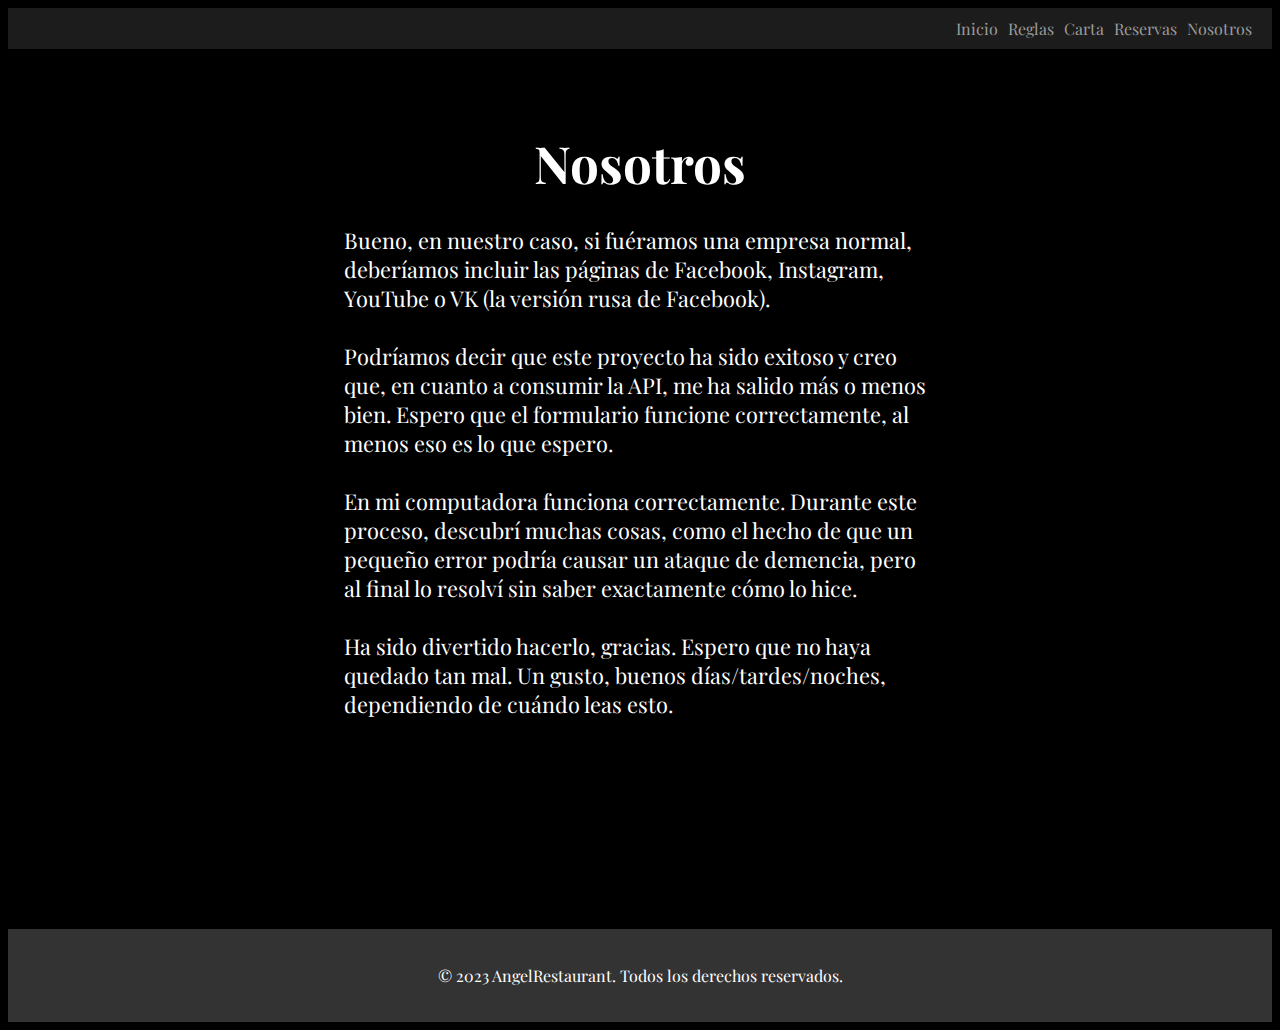
<file: tp final/HTML/nosotros.html>
<!DOCTYPE html>
<html lang="en">
<head>
    <meta charset="UTF-8">
    <meta name="viewport" content="width=device-width, initial-scale=1.0">
    <link rel="preconnect" href="https://fonts.googleapis.com">
    <link rel="preconnect" href="https://fonts.gstatic.com" crossorigin>
    <link href="https://fonts.googleapis.com/css2?family=Oxygen&family=Playfair+Display:ital@1&display=swap" rel="stylesheet">
    <link rel="stylesheet" href="../CSS/nosotros.css">
    <title>Document</title>
</head>
<body>
    <header>
        <nav class="barra-de-tareas">
            <ul>
                <li><a href="index.html">Inicio</a></li>
                <li><a href="reglas.html">Reglas</a></li>
                <li><a href="carta.html">Carta</a></li>
                <li><a href="reservas.html">Reservas</a></li>
                <li><a href="nosotros.html">Nosotros</a></li>
            </ul>
        </nav>
    </header>
    <main>
        <div class="flex-container">
            <section class="flex1">
                <h1>Nosotros</h1>
                <p>
                    Bueno, en nuestro caso, si fuéramos una empresa normal, deberíamos incluir las páginas de Facebook, Instagram, YouTube o VK (la versión rusa de Facebook). 
                    
                    Podríamos decir que este proyecto ha sido exitoso y creo que, en cuanto a consumir la API, me ha salido más o menos bien. Espero que el formulario funcione correctamente, al menos eso es lo que espero. 
                    
                    En mi computadora funciona correctamente. Durante este proceso, descubrí muchas cosas, como el hecho de que un pequeño error podría causar un ataque de demencia, pero al final lo resolví sin saber exactamente cómo lo hice. 
                    
                    Ha sido divertido hacerlo, gracias. Espero que no haya quedado tan mal. Un gusto, buenos días/tardes/noches, dependiendo de cuándo leas esto.
                
                </p>
           </section>
        </div>
    </main>
    <footer class="pie">
        <div class="container-pie">
            <p>&copy; 2023 AngelRestaurant. Todos los derechos reservados.</p>
        </div>
    </footer>
</body>
</html>
</file>
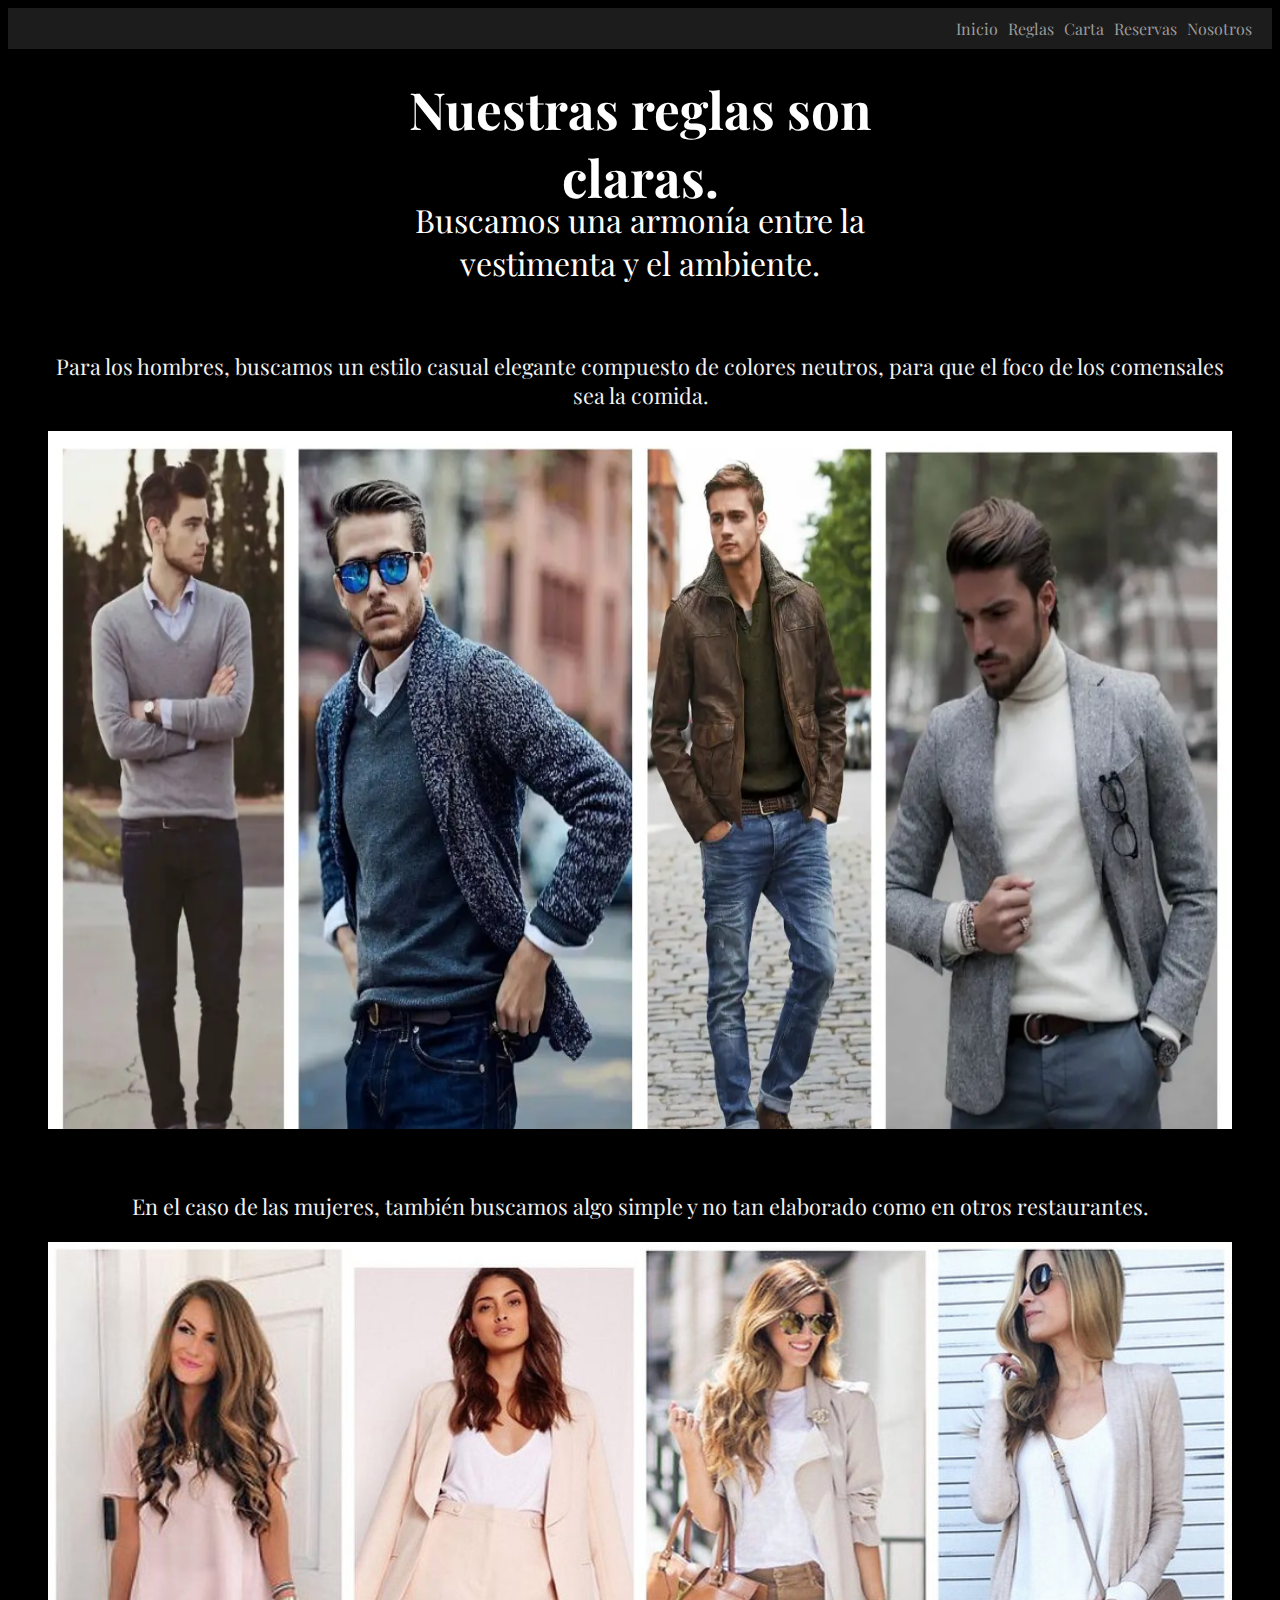
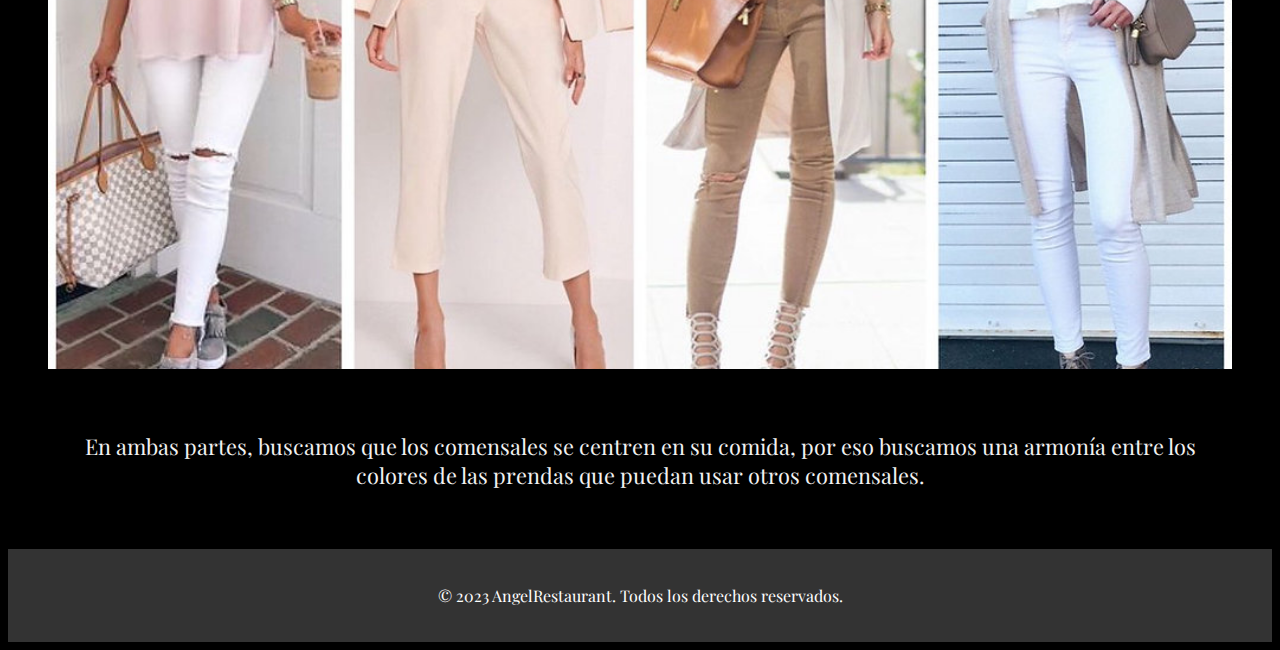
<file: tp final/HTML/reglas.html>
<!DOCTYPE html>
<html lang="en">
<head>
    <meta charset="UTF-8">
    <meta name="viewport" content="width=device-width, initial-scale=1.0">
    <link rel="preconnect" href="https://fonts.googleapis.com">
    <link rel="preconnect" href="https://fonts.gstatic.com" crossorigin>
    <link href="https://fonts.googleapis.com/css2?family=Oxygen&family=Playfair+Display:ital@1&display=swap" rel="stylesheet">
    <link rel="stylesheet" href="../CSS/reglas.css">
    <title>Reglas</title>
</head>
<body>
    <header>
        <nav class="barra-de-tareas">
            <ul>
                <li><a href="index.html">Inicio</a></li>
                <li><a href="reglas.html">Reglas</a></li>
                <li><a href="carta.html">Carta</a></li>
                <li><a href="reservas.html">Reservas</a></li>
                <li><a href="nosotros.html">Nosotros</a></li>
            </ul>
        </nav>
    </header>
    <main>
        <div class="flex-container">
            <section class="rFlex1">
                <h1>Nuestras reglas son claras.</h1>
                <p>Buscamos una armonía entre la vestimenta y el ambiente.</p>
            </section>

            <section class="rFlex2">
                <p>Para los hombres, buscamos un estilo casual elegante compuesto de colores neutros, para que el foco de los comensales sea la comida.</p>
                <img src="../VISUAL/IMG/casual-3.webp" alt="">
            </section>

            <section class="rFlex3">
                <p>En el caso de las mujeres, también buscamos algo simple y no tan elaborado como en otros restaurantes.</p>
                <img src="../VISUAL/IMG/casual-2.jpg" alt="">
            </section>

            <section class="rFlex4">
                <p>En ambas partes, buscamos que los comensales se centren en su comida, por eso buscamos una armonía entre los colores de las prendas que puedan usar otros comensales.</p>
            </section>
        </div>
    </main>
    <footer class="pie">
        <div class="container-pie">
            <p>&copy; 2023 AngelRestaurant. Todos los derechos reservados.</p>
        </div>
    </footer>
</body>
</html>
</file>
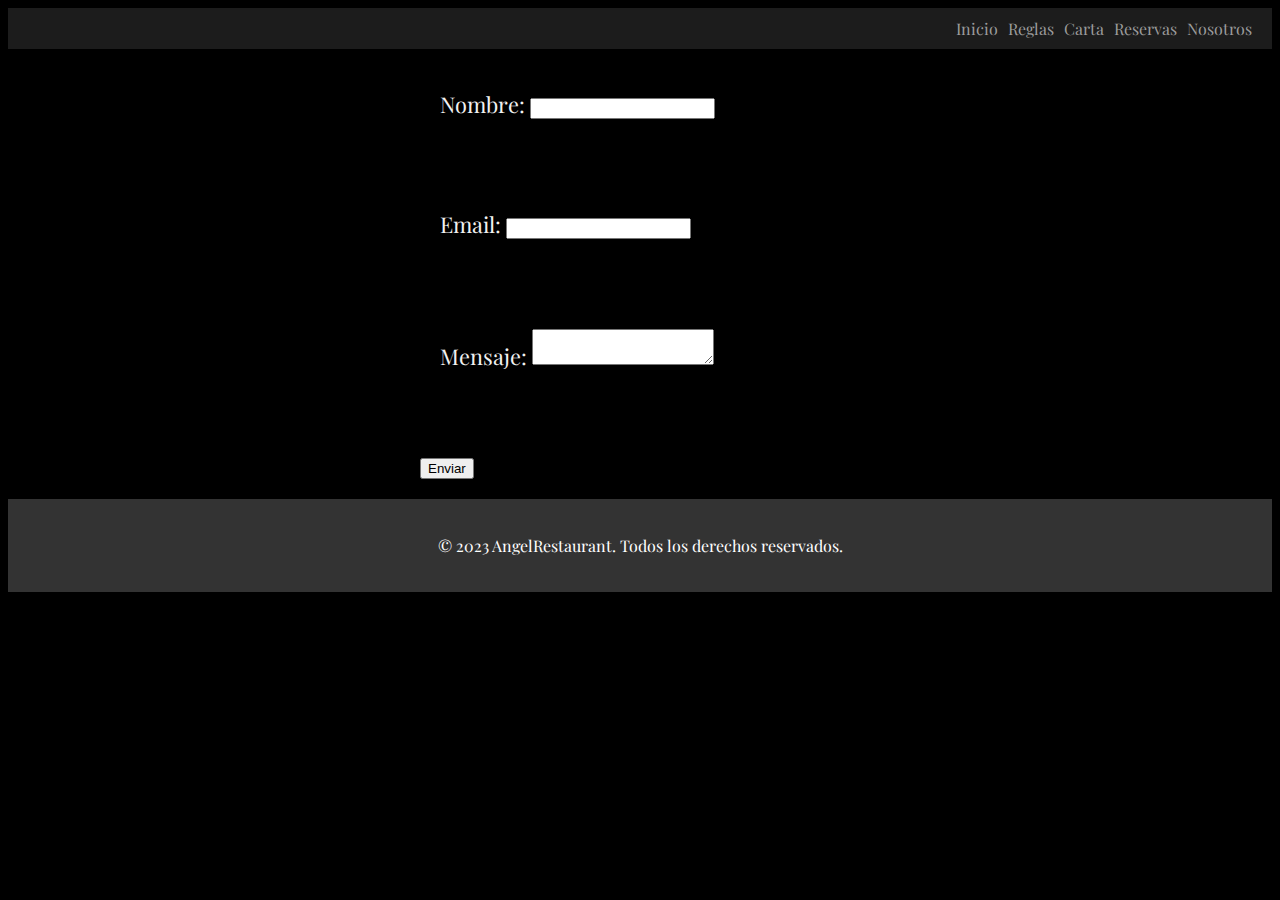
<file: tp final/HTML/reservas.html>
<!DOCTYPE html>
<html lang="es">
<head>
  <meta charset="UTF-8">
  <meta name="viewport" content="width=device-width, initial-scale=1.0">
  <link rel="preconnect" href="https://fonts.googleapis.com">
    <link rel="preconnect" href="https://fonts.gstatic.com" crossorigin>
    <link href="https://fonts.googleapis.com/css2?family=Oxygen&family=Playfair+Display:ital@1&display=swap" rel="stylesheet">
    <link rel="stylesheet" href="../CSS/reserva.css">
  <title>Reservas</title>
</head>
<body>
    <header>
        <nav class="barra-de-tareas">
            <ul>
                <li><a href="index.html">Inicio</a></li>
                <li><a href="reglas.html">Reglas</a></li>
                <li><a href="carta.html">Carta</a></li>
                <li><a href="reservas.html">Reservas</a></li>
                <li><a href="nosotros.html">Nosotros</a></li>
            </ul>
        </nav>
    </header>
  <main class="flex-container">
        <form id="miFormulario">

            <div class="flex1">
                <label for="nombre">Nombre:</label>
            <input type="text" id="nombre" name="nombre" required>
            </div>
    
            <div class="flex2">
                <label for="email">Email:</label>
                <input type="email" id="email" name="email" required>
            </div>
    
            <div class="flex3">
                <label for="mensaje">Mensaje:</label>
                <textarea id="mensaje" name="mensaje" required></textarea>
            </div>
    
            <button type="submit">Enviar</button>
      </form>
  </main>
  <footer class="pie">
    <div class="container-pie">
        <p>&copy; 2023 AngelRestaurant. Todos los derechos reservados.</p>
    </div>
</footer>
  <div id="posts-container"></div>

  <script src="../JS/scripts.js" type="module"></script>
</body>
</html>
</file>
<file: tp final/CSS/nosotros.css>
body{

    background-color: black;
    color: #f1f1f1;
    font-family: 'Playfair Display', serif;
    justify-content: center;
    
}
.barra-de-tareas {
    display: flex;
    justify-content: flex-end;
    background-color: #1c1c1c;
    padding: 10px;
}
  
.barra-de-tareas ul {
    list-style-type: none;
    margin: 0;
    padding: 0;
    display: flex;
}
  
.barra-de-tareas li {
    margin-right: 10px;
}
  
.barra-de-tareas li a {
    color: #9b9b9b;
    text-decoration: none;
    transition: color 0.3s;
}
  
.barra-de-tareas li a:hover {
    color: #ffffff;}
  
  
@media screen and (max-width: 768px) {
    .barra-de-tareas {
      justify-content: center;
    }
    
    .barra-de-tareas ul {
      flex-wrap: wrap;
      justify-content: center;
    }
    
    .barra-de-tareas li {
      margin: 5px;
    }
}
.flex-container {
    display: flex;
    flex-wrap: wrap;
    margin: 20px;   
    justify-content: center;
}

.flex1 {
    width: 1200px;
    height: 800px;
    overflow: hidden;
    position: relative;
    margin: 20px;
}
.flex1 h1{
    font-size: 4vw;
    color: rgb(255, 255, 255);
    position: absolute;
    top: 5%;
    left: 50%;
    transform: translate(-50%, -50%);
    text-shadow: 2px 2px 4px rgba(0, 0, 0, 0.5);
}
.flex1 p{
    font-size: 1.7vw;
    color: rgb(255, 255, 255);
    position: absolute;
    top: 45%;
    left: 50%;
    transform: translate(-50%, -50%);
    text-shadow: 2px 2px 4px rgba(0, 0, 0, 0.5);
    animation: slideUpDown 1.5s ease-in-out forwards;
    white-space: pre-line;
}



.container-pie {
    display: flex;
    justify-content: center;
    align-items: center; 
}
  
  .pie {
    background-color: #333;
    color: #fff;
    padding: 20px 0;
    margin-top: auto; 
    text-align: center; 
}
</file>
<file: tp final/CSS/reglas.css>
body{

    background-color: black;
    color: #f1f1f1;
    font-family: 'Playfair Display', serif;
    justify-content: center;
    
}
.barra-de-tareas {
    display: flex;
    justify-content: flex-end;
    background-color: #1c1c1c;
    padding: 10px;
  }
  
  .barra-de-tareas ul {
    list-style-type: none;
    margin: 0;
    padding: 0;
    display: flex;
  }
  
  .barra-de-tareas li {
    margin-right: 10px;
  }
  
  .barra-de-tareas li a {
    color: #9b9b9b;
    text-decoration: none;
    transition: color 0.3s;
  }
  
  .barra-de-tareas li a:hover {
    color: #ffffff;
  }
  
  
  @media screen and (max-width: 768px) {
    .barra-de-tareas {
      justify-content: center;
    }
    
    .barra-de-tareas ul {
      flex-wrap: wrap;
      justify-content: center;
    }
    
    .barra-de-tareas li {
      margin: 5px;
    }
  }

  *::before, ::after {
    margin: 0;
    padding: 0;
    box-sizing: border-box;
  }
  .flex-container {
    display: flex;
    flex-wrap: wrap;
    margin: 20px;   
    justify-content: center;
    text-align: center;
}
.rFlex1{
    width: 1200px;
    height: 200px;
    overflow: hidden;
    position: relative;
    margin: 20px;
}

.rFlex1 h1{
    font-size: 4vw;
    color: rgb(255, 255, 255);
    position: absolute;
    top: 10%;
    left: 50%;
    transform: translate(-50%, -50%);
    text-shadow: 2px 2px 4px rgba(0, 0, 0, 0.5);
}
.rFlex1 p {
    font-size: 2.5vw;
    color: rgb(255, 255, 255);
    position: absolute;
    top: 60%;
    left: 50%;
    transform: translate(-50%, -50%);
    text-shadow: 2px 2px 4px rgba(0, 0, 0, 0.5);
}
.rFlex2 {
    font-size: 1.7vw;
    width: 1200px;
    height: 800px;
    overflow: hidden;
    position: relative;
    margin: 20px;
}
.rFlex2 img{
    width: 100%;
    height: 100%;
}
.rFlex3 {
    font-size: 1.7vw;
    width: 1200px;
    height: 800px;
    overflow: hidden;
    position: relative;
    margin: 20px;}

.rFlex3 img{
    width: 100%;
    height: 100%;
}

.rFlex4 {
    font-size: 1.7vw;
    width: 1200px;
    height: 100px;
    overflow: hidden;
    position: relative;
    margin: 20px;
    top: 30%;
}

  .container-pie {
    display: flex;
    justify-content: center;
    align-items: center; 
  }
  
  .pie {
    background-color: #333;
    color: #fff;
    padding: 20px 0;
    margin-top: auto; 
    text-align: center; 
  }
</file>
<file: tp final/CSS/reserva.css>
body{

    background-color: black;
    color: #f1f1f1;
    font-family: 'Playfair Display', serif;
    justify-content: center;
    
}
.barra-de-tareas {
    display: flex;
    justify-content: flex-end;
    background-color: #1c1c1c;
    padding: 10px;
  }
  
  .barra-de-tareas ul {
    list-style-type: none;
    margin: 0;
    padding: 0;
    display: flex;
  }
  
  .barra-de-tareas li {
    margin-right: 10px;
  }
  
  .barra-de-tareas li a {
    color: #9b9b9b;
    text-decoration: none;
    transition: color 0.3s;
  }
  
  .barra-de-tareas li a:hover {
    color: #ffffff;
  }
  
  
  @media screen and (max-width: 768px) {
    .barra-de-tareas {
      justify-content: center;
    }
    
    .barra-de-tareas ul {
      flex-wrap: wrap;
      justify-content: center;
    }
    
    .barra-de-tareas li {
      margin: 5px;
    }
  }
  *::before, ::after {
    margin: 0;
    padding: 0;
    box-sizing: border-box;
  }
  .flex-container {
    display: flex;
    flex-wrap: wrap;
    margin: 20px;   
    justify-content: center;
    font-size: 1.7vw;
}
.flex1 {
    width: 400px;
    height: 100px;
    overflow: hidden;
    position: relative;
    margin: 20px;
    
}


.flex2 {
    width: 400px;
    height: 100px;
    overflow: hidden;
    position: relative;
    margin: 20px;
}
.flex3 {
    width: 400px;
    height: 100px;
    overflow: hidden;
    position: relative;
    margin: 20px;
}

.container-pie {
    display: flex;
    justify-content: center;
    align-items: center; 
  }
  
  .pie {
    background-color: #333;
    color: #fff;
    padding: 20px 0;
    margin-top: auto; 
    text-align: center; 
  }
</file>
